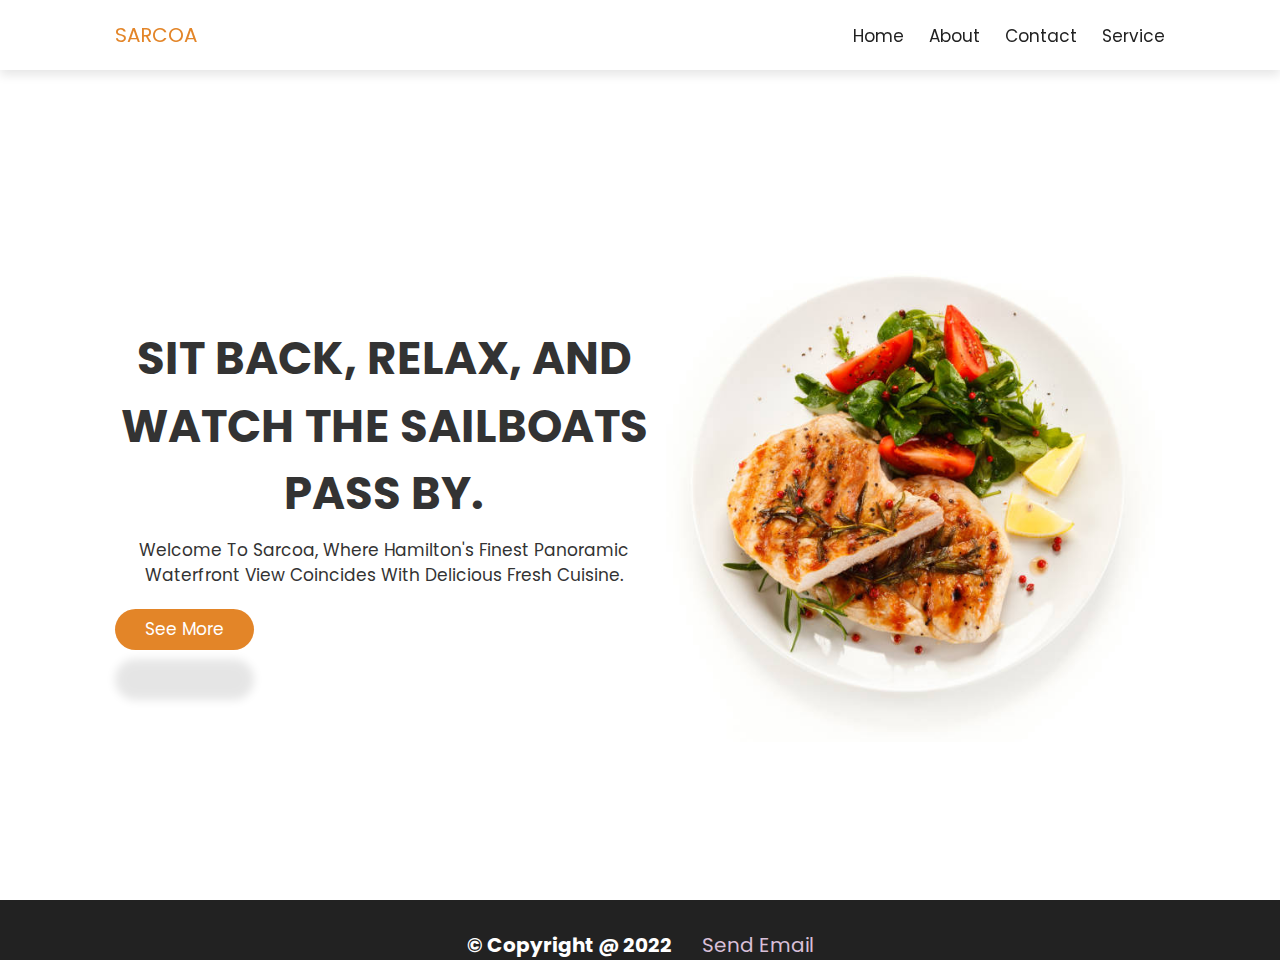
<file: index.html>
<!DOCTYPE html>
<html>
  <head>
    <meta charset="utf-8" />
    <meta name="viewport" content="width=device-width, initial-scale=1" />
    <meta
      name="description"
      content="Welcome to Sarcoa, where Hamilton's finest panoramic waterfront view coincides with delicious fresh cuisine. "
    />
    <meta name="keywords" content="sarcoa, homepage, food, restaurant, " />
    <meta name="author" content="Enter your name" />
    <title>Home Page - Welcome to Sarcoa</title>
    <link rel="stylesheet" type="text/css" href="css/style.css" />
    <link
      rel="stylesheet"
      href="https://cdnjs.cloudflare.com/ajax/libs/font-awesome/4.7.0/css/font-awesome.min.css"
    />
  </head>
  <body>
    <!-- header section starts here -->
    <header class="header-home">
      <a href="#" class="logo"><span>SARCOA </span></a>

      <input type="checkbox" id="menu-bar" />
      <label for="menu-bar" class="fa fa-bars"></label>

      <nav class="navbar">
        <a href="index.html">home</a>
        <a href="about.html">about</a>
        <a href="contact.html">contact</a>
        <a href="service.html">service</a>
      </nav>
    </header>
    <!-- header section ends here -->

    <!-- section home -->
    <section class="homepg home" id="home">
      <!-- the content of the hero section -->
      <div class="content">
        <h3>Sit back, relax, and watch the sailboats pass by.<span></span></h3>
        <p>
          Welcome to Sarcoa, where Hamilton's finest panoramic waterfront view
          coincides with delicious fresh cuisine.
        </p>
        <a href="about.html" class="btn-homepg">See more</a>
      </div>
      <div class="image">
        <!-- an image in the hero section -->
        <img
          src="images/food.jpg"
          height="100%"
          width="100%"
          alt="Some food on the plate"
        />
      </div>
    </section>

    <footer>
      <div class="footer">
        <h1 class="credit">&copy; copyright @ 2022</h1>
        <p><a href="mailto:admin@sarcoa.com">Send email</a></p>
      </div>
    </footer>
  </body>
</html>
</file>
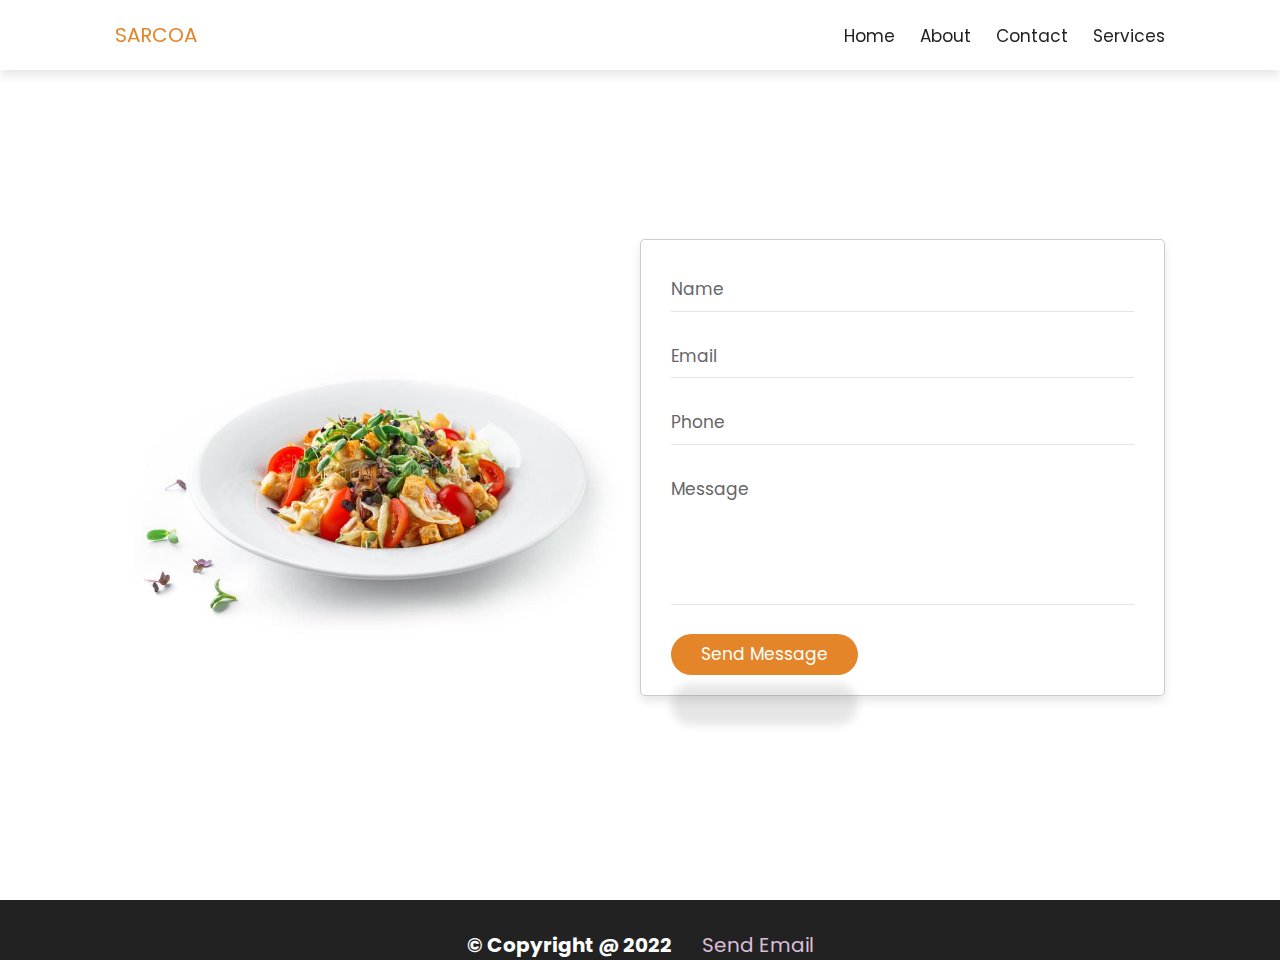
<file: contact.html>
<!DOCTYPE html>
<html>
  <head>
    <meta charset="utf-8" />
    <meta name="viewport" content="width=device-width, initial-scale=1" />
    <meta
      name="description"
      content="You can contact by filling the following form"
    />
    <meta
      name="keywords"
      content="sarcoa, food recipe, American food, contact us"
    />
    <meta name="author" content="Enter your name" />
    <title>Contact us page - Reach us and we wil respond</title>
    <link rel="stylesheet" type="text/css" href="css/style.css" />
  </head>
  <body>
    <!-- header section starts here -->
    <header class="header-home">
      <a href="#" class="logo"><span>SARCOA </span></a>

      <input type="checkbox" id="menu-bar" />
      <label for="menu-bar" class="fa fa-bars"></label>

      <nav class="navbar">
        <a href="index.html">home</a>
        <a href="about.html">about</a>
        <a href="contact.html">contact</a>
        <a href="service.html">services</a>
      </nav>
    </header>

    <main>
      <section class="homepg contact" id="contact">
        <div class="image">
          <img src="images/contact.jpg" alt="" />
        </div>

        <form action="">
          <div class="inputBox">
            <input type="text" required />
            <label>name</label>
          </div>

          <div class="inputBox">
            <input type="email" required />
            <label>email</label>
          </div>

          <div class="inputBox">
            <input type="number" required />
            <label>phone</label>
          </div>

          <div class="inputBox">
            <textarea required name="" id="" cols="30" rows="10"></textarea>
            <label>message</label>
          </div>

          <input type="submit" class="btn-homepg" value="send message" />
        </form>
      </section>
    </main>

    <footer>
      <div class="footer">
        <h1 class="credit">&copy; copyright @ 2022</h1>
        <p><a href="mailto:admin@sarcoa.com">Send email</a></p>
      </div>
    </footer>
  </body>
</html>
</file>
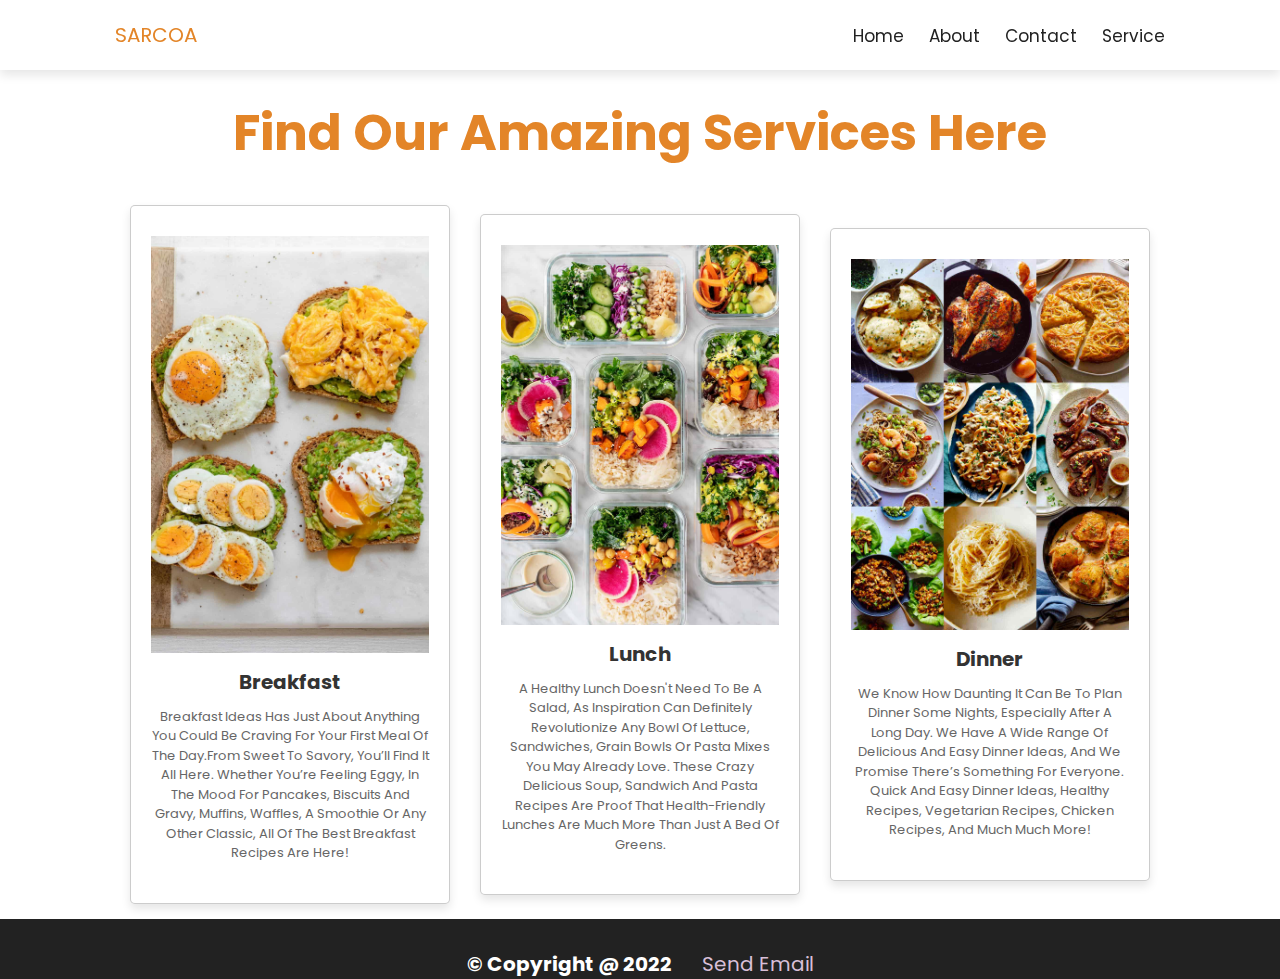
<file: service.html>
<!DOCTYPE html>
<html>
  <head>
    <meta charset="utf-8" />
    <meta name="viewport" content="width=device-width, initial-scale=1" />
    <meta
      name="description"
      content="Come and enjoy our various meals. We know you will love it"
    />
    <meta
      name="keywords"
      content="food recipe, breakfast, lunch , supper, sarcoa"
    />
    <meta name="author" content="Enter your name" />
    <title>Services page- find our amazing services</title>
    <link rel="stylesheet" type="text/css" href="css/style.css" />
  </head>
  <body>
    <!-- header section starts here -->
    <header class="header-home">
      <a href="#" class="logo"><span>SARCOA </span></a>

      <input type="checkbox" id="menu-bar" />
      <label for="menu-bar" class="fa fa-bars"></label>

      <nav class="navbar">
        <a href="index.html">home</a>
        <a href="about.html">about</a>
        <a href="contact.html">contact</a>
        <a href="service.html">service</a>
      </nav>
    </header>

    <main>
      <section class="homepg services" id="services">
        <h3 class="heading">Find our amazing services here</h3>
        <!-- The container for the cards -->
        <div class="box-container">
          <!-- a card that shows and describes food for breakfast -->

          <div class="box">
            <img
              src="images/breakfast_meals.jpg"
              alt="Food that you can have for breakfast"
            />
            <h3>Breakfast</h3>
            <p>
              Breakfast Ideas has just about anything you could be craving for
              your first meal of the day.From sweet to savory, you’ll find it
              all here. Whether you’re feeling eggy, in the mood for pancakes,
              biscuits and gravy, muffins, waffles, a smoothie or any other
              classic, all of the best breakfast recipes are here!
            </p>
          </div>
          <!-- a card that shows and describes food for lunch -->
          <div class="box">
            <img
              src="images/lunch-ideas.jpg"
              alt="Food that you can have for lunch"
            />
            <h3>Lunch</h3>
            <p>
              A healthy lunch doesn't need to be a salad, as inspiration can
              definitely revolutionize any bowl of lettuce, sandwiches, grain
              bowls or pasta mixes you may already love. These crazy delicious
              soup, sandwich and pasta recipes are proof that health-friendly
              lunches are much more than just a bed of greens.
            </p>
          </div>
          <!-- a card that shows and describes food for dinner -->
          <div class="box">
            <img src="images/dinner-recipes.jpg" alt="Food for dinner" />
            <h3>Dinner</h3>
            <p>
              We know how daunting it can be to plan dinner some nights,
              especially after a long day. We have a wide range of delicious and
              easy dinner ideas, and we promise there’s something for everyone.
              Quick and easy dinner ideas, healthy recipes, vegetarian recipes,
              chicken recipes, and much much more!
            </p>
          </div>
        </div>
      </section>
    </main>

    <footer>
      <div class="footer">
        <h1 class="credit">&copy; copyright @ 2022</h1>
        <p><a href="mailto:admin@sarcoa.com">Send email</a></p>
      </div>
    </footer>
  </body>
</html>
</file>
<file: css/style.css>
@import url("https://fonts.googleapis.com/css2?family=Imperial+Script&family=Poppins:wght@100;200;300;400;500;600;700;800;900&display=swap");
:root {
  --main-color: #e38528;
  --background: #222;
}
* {
  font-family: "Poppins", sans-serif;
  margin: 0;
  padding: 0;
  box-sizing: border-box;
  text-decoration: none;
  text-transform: capitalize;
  transition: all 0.2s linear;
  line-height: 1.5;
  outline: none;
  border: none;
}
::selection {
  background: var(--background);
  color: #fff;
}
html {
  font-size: 62.5%;
  overflow-x: hidden;
  scroll-behavior: smooth;
}
/* home body */
.body-home {
  background: #f9f9f9;
}
.header-home {
  position: fixed;
  top: 0;
  left: 0;
  width: 100%;
  background: #fff;
  box-shadow: 0 0.5rem 1rem rgba(0, 0, 0, 0.1);
  padding: 2rem 9%;
  display: flex;
  align-items: center;
  justify-content: space-between;
  z-index: 1000;
}

.header-home {
  font-size: 2rem;
  color: var(--main-color);
}

.header-home .logo span {
  color: var(--main-color);
}
.header-home .navbar a {
  font-size: 1.7rem;
  margin-left: 2rem;
  color: var(--background);
}

.header-home .navbar a:hover {
  color: var(--main-color);
}
.header-home input {
  display: none;
}

.header-home label {
  font-size: 3rem;
  color: var(--main-color);
  cursor: pointer;
  visibility: hidden;
  opacity: 1;
}
section {
  padding: 1rem 5%;
  min-height: 100vh;
}
.heading {
  text-align: center;
  padding: 2rem 0rem;
  font-size: 5rem;
  color: var(--main-color);
}
.btn {
  display: inline-block;
  margin-top: 1rem;
  padding: 8rem 3rem;
  background: var(--main-color);
  color: #fff;
  cursor: pointer;
  font-size: 1.7rem;
}
.btn:hover {
  background-color: #111;
}
.homepg {
  min-height: 100vh;
  padding: 0 9%;
  padding-top: 7.5rem;
}
.home {
  display: flex;
  align-items: center;
  justify-content: center;
  background: url("../images/wave.png") no repeat;
}
.home .image img {
  width: 40vw;
  animation: float 3s linear infinite;
}

@keyframes float {
  0%,
  100% {
    transform: translateY(0rem);
  }
  50% {
    transform: translateY(-3.5rem);
  }
}
.home .content h3 {
  font-size: 4.5rem;
  color: #333;
  text-align: center;
  text-transform: uppercase;
}
.home .content h3 span {
  color: var(--main-color);
  text-transform: uppercase;
}
.home .content p {
  font-size: 1.7rem;
  color: #333;
  text-align: center;
  padding: 1rem 0;
}
.btn-homepg {
  display: inline-block;
  margin-top: 1rem;
  padding: 0.8rem 3rem;
  border-radius: 5rem;
  background: var(--main-color);
  color: #fff;
  font-size: 1.7rem;
  cursor: pointer;
  box-shadow: 0 5rem 1rem rgba(0, 0, 0, 0.1);
  transition: all 0.3s;
}
.btn-homepg:hover {
  transform: scale(1.1);
}
/* login sign up form */

@media (max-width: 750px) {
  .images > img {
    display: none;
  }
  .images {
    width: 0;
  }
  .container-login {
    justify-content: center;
    margin-top: 25rem;
  }
  .controls {
    right: 9%;
  }
}
.services .box-container {
  display: flex;
  align-items: center;
  justify-content: center;
  flex-wrap: wrap;
}

.services .box-container .box {
  flex: 1 1 30rem;
  background: #fff;
  border-radius: 0.5rem;
  border: 0.1rem solid rgba(0, 0, 0, 0.2);
  box-shadow: 0 0.5rem 1rem rgba(0, 0, 0, 0.1);
  margin: 1.5rem;
  padding: 3rem 2rem;
  border-radius: 0.5rem;
  text-align: center;
  transition: 0.2s linear;
}

.services .box-container .box img {
  width: 100%;
}

.services .box-container .box h3 {
  font-size: 2rem;
  color: #333;
  padding-top: 1rem;
}

.services .box-container .box p {
  font-size: 1.3rem;
  color: #666;
  padding: 1rem 0;
}

.about {
  background: url(../images/about-bg.png) no-repeat;
  background-size: cover;
  background-position: center;
  padding-bottom: 3rem;
}

.about .column {
  display: flex;
  align-items: center;
  justify-content: center;
  flex-wrap: wrap;
  gap: 1rem;
}

.about .column .image {
  flex: 1 1 40rem;
}

.about .column .image img {
  width: 100%;
}

.about .column .content {
  flex: 1 1 40rem;
}

.about .column .content h3 {
  font-size: 3rem;
  color: #666;
}

.about .column .content p {
  font-size: 1.5rem;
  color: #666;
  padding: 1rem 0;
}

.about .column .content .buttons a:last-child {
  margin-left: 2rem;
}

.contact {
  display: flex;
  align-items: center;
  justify-content: center;
  flex-wrap: wrap;
  padding-bottom: 4rem;
}

.contact .image {
  flex: 1 1 40rem;
}

.contact .image img {
  width: 100%;
  padding: 2rem;
}

.contact form {
  flex: 1 1 40rem;
  padding: 2rem 3rem;
  border: 0.1rem solid rgba(0, 0, 0, 0.2);
  box-shadow: 0 0.5rem 1rem rgba(0, 0, 0, 0.1);
  border-radius: 0.5rem;
  background: #fff;
}

.contact form .heading {
  text-align: left;
  padding: 0;
  padding-bottom: 2rem;
}

.contact form .inputBox {
  position: relative;
}

.contact form .inputBox input,
.contact form .inputBox textarea {
  width: 100%;
  background: none;
  color: #666;
  margin: 1.5rem 0;
  padding: 0.5rem 0;
  font-size: 1.7rem;
  border-bottom: 0.1rem solid rgba(0, 0, 0, 0.1);
  text-transform: none;
}

.contact form .inputBox textarea {
  resize: none;
  height: 13rem;
}

.contact form .inputBox label {
  position: absolute;
  top: 1.7rem;
  left: 0;
  font-size: 1.7rem;
  color: #666;
  transition: 0.2s linear;
}

.contact form .inputBox input:focus ~ label,
.contact form .inputBox input:valid ~ label,
.contact form .inputBox textarea:focus ~ label,
.contact form .inputBox textarea:valid ~ label {
  top: -0.5rem;
  font-size: 1.5rem;
  color: var(--pink);
}

.footer {
  padding-top: 3rem;
  background: var(--background);
  text-align: center;
  color: #fff;
}

.footer {
  display: flex;
  flex-wrap: wrap;
  align-items: center;
  justify-content: center;
  gap: 3rem;
}
.footer h1 {
  text-align: center;
}
.footer p a {
  color: thistle;
  font-size: 2rem;
}
@media (max-width: 768px) {
  .header-home label {
    visibility: visible;
    opacity: 1;
  }

  .header-home .navbar {
    position: absolute;
    top: 100%;
    left: 0;
    width: 100%;
    background: #fff;
    padding: 1rem 2rem;
    border-top: 0.1rem solid rgba(0, 0, 0, 0.2);
    box-shadow: 0 0.5rem 1rem rgba(0, 0, 0, 0.1);
    transform-origin: top;
    transform: scaleY(0);
    opacity: 0;
  }
  .header-home .navbar a {
    display: block;
    margin: 2rem 0;
    font-size: 2rem;
    border-bottom: #f3f3f3 solid 0.2rem;
    padding-bottom: 0.3rem;
  }
  .header-home input:checked ~ .navbar {
    transform: scaleY(1);
    opacity: 1;
  }
  .header-home input:checked ~ label::before {
    content: "\f00d";
  }
  .home {
    flex-flow: column-reverse;
  }
  .home .image img {
    width: 100%;
  }
}
@media (max-width: 991px) {
  html {
    font-size: 55%;
  }
  .homepg {
    padding: 0 3%;
    padding-top: 7.5rem;
  }
  body {
    padding: 0;
  }
  #menu-bars {
    display: initial;
  }
  .header-dashboard {
    left: -120%;
  }
  .header-dashboard.active {
    left: 0%;
  }
}
</file>
